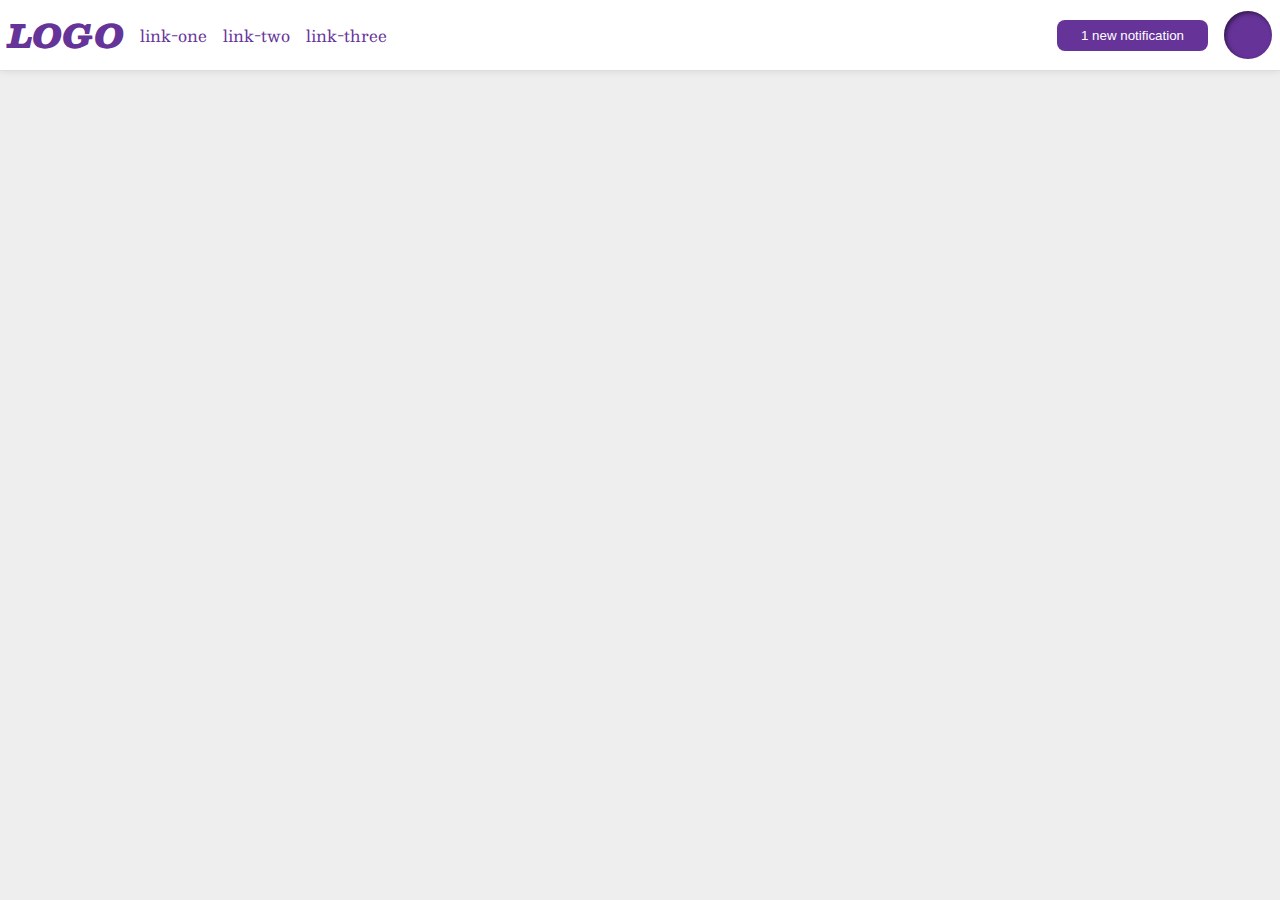
<file: flex/03-flex-header-2/index.html>
<!DOCTYPE html>
<html lang="en">
<head>
  <meta charset="UTF-8">
  <meta http-equiv="X-UA-Compatible" content="IE=edge">
  <meta name="viewport" content="width=device-width, initial-scale=1.0">
  <title>Flex Header 2</title>
  <link rel="stylesheet" href="style.css">
</head>
<body>
  <div class="header">
    <div class="left">
    <div class="logo">
      LOGO
    </div>
    <ul class="links">
      <li><a href="google.com">link-one</a></li>
      <li><a href="google.com">link-two</a></li>
      <li><a href="google.com">link-three</a></li>
    </ul>
  </div>
  <div class="right">
    <button class="notifications">
      1 new notification
    </button>
    <div class="profile-image"></div>
  </div>
  </div>
</body>
</html>
</file>
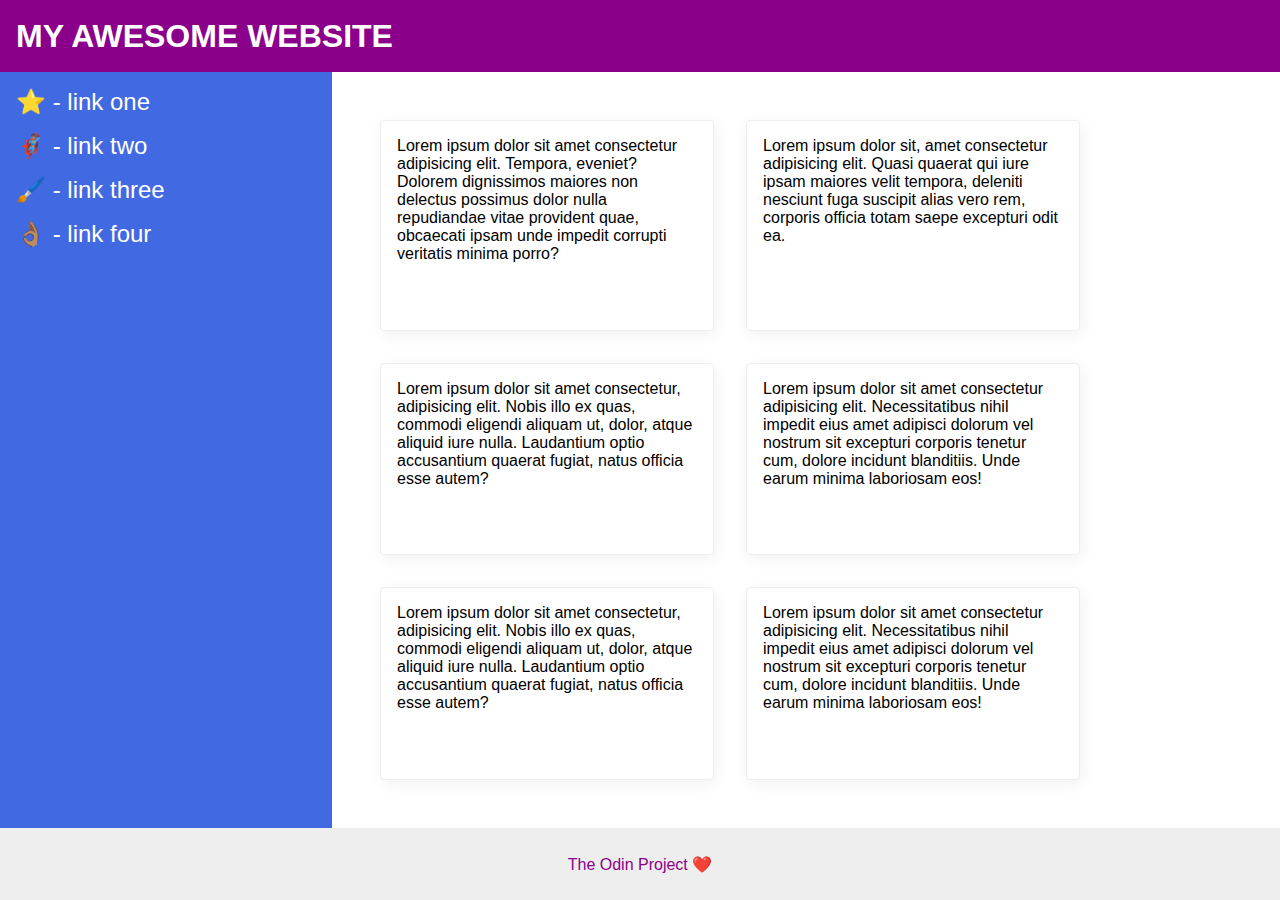
<file: flex/07-flex-layout-2/index.html>
<!DOCTYPE html>
<html lang="en">
<head>
  <meta charset="UTF-8">
  <meta http-equiv="X-UA-Compatible" content="IE=edge">
  <meta name="viewport" content="width=device-width, initial-scale=1.0">
  <title>The Holy Grail</title>
  <link rel="stylesheet" href="style.css">
</head>
<body>
  <div class="header">
    MY AWESOME WEBSITE
  </div>
  <div class="body">
    <div class="sidebar">
      <ul>
        <li><a href="google.com">⭐ - link one</a></li>
        <li><a href="google.com">🦸🏽‍♂️ - link two</a></li>
        <li><a href="google.com">🖌️ - link three</a></li>
        <li><a href="google.com">👌🏽 - link four</a></li>
      </ul>
    </div>
    <div class="container">
      <div class="card">Lorem ipsum dolor sit amet consectetur adipisicing elit. Tempora, eveniet? Dolorem dignissimos maiores non delectus possimus dolor nulla repudiandae vitae provident quae, obcaecati ipsam unde impedit corrupti veritatis minima porro?</div>
      <div class="card">Lorem ipsum dolor sit, amet consectetur adipisicing elit. Quasi quaerat qui iure ipsam maiores velit tempora, deleniti nesciunt fuga suscipit alias vero rem, corporis officia totam saepe excepturi odit ea.</div>
      <div class="card">Lorem ipsum dolor sit amet consectetur, adipisicing elit. Nobis illo ex quas, commodi eligendi aliquam ut, dolor, atque aliquid iure nulla. Laudantium optio accusantium quaerat fugiat, natus officia esse autem?</div>
      <div class="card">Lorem ipsum dolor sit amet consectetur adipisicing elit. Necessitatibus nihil impedit eius amet adipisci dolorum vel nostrum sit excepturi corporis tenetur cum, dolore incidunt blanditiis. Unde earum minima laboriosam eos!</div>
      <div class="card">Lorem ipsum dolor sit amet consectetur, adipisicing elit. Nobis illo ex quas, commodi eligendi aliquam ut, dolor, atque aliquid iure nulla. Laudantium optio accusantium quaerat fugiat, natus officia esse autem?</div>
      <div class="card">Lorem ipsum dolor sit amet consectetur adipisicing elit. Necessitatibus nihil impedit eius amet adipisci dolorum vel nostrum sit excepturi corporis tenetur cum, dolore incidunt blanditiis. Unde earum minima laboriosam eos!</div>
    </div>
  </div>
  <div class="footer">
    The Odin Project ❤️
  </div>
</body>
</html>
</file>
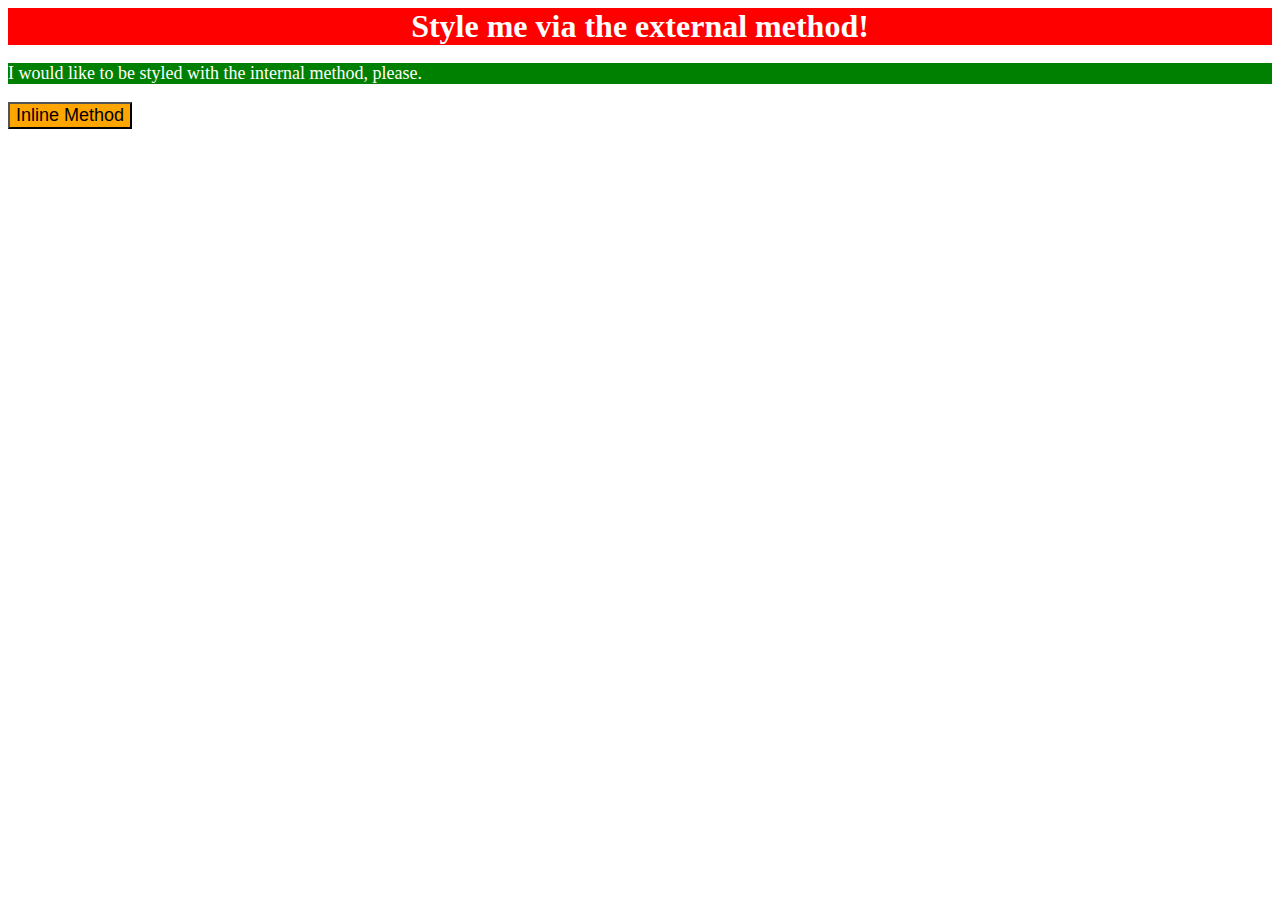
<file: foundations/01-css-methods/index.html>
<!DOCTYPE html>
<html lang="en">
<head>
  <meta charset="UTF-8">
  <meta http-equiv="X-UA-Compatible" content="IE=edge">
  <meta name="viewport" content="width=device-width, initial-scale=1.0">
  <title>Methods for Adding CSS</title>
  <link rel="stylesheet" href="style.css">
  <style>
    p {
      background-color: green;
      color: white;
      font-size: 18px;
    }
  </style>
</head>
<body>
  <div>Style me via the external method!</div>
  <p>I would like to be styled with the internal method, please.</p>
  <button style="font-size: 18px; background-color: orange;"> Inline Method </button>
</body>
</html>
</file>
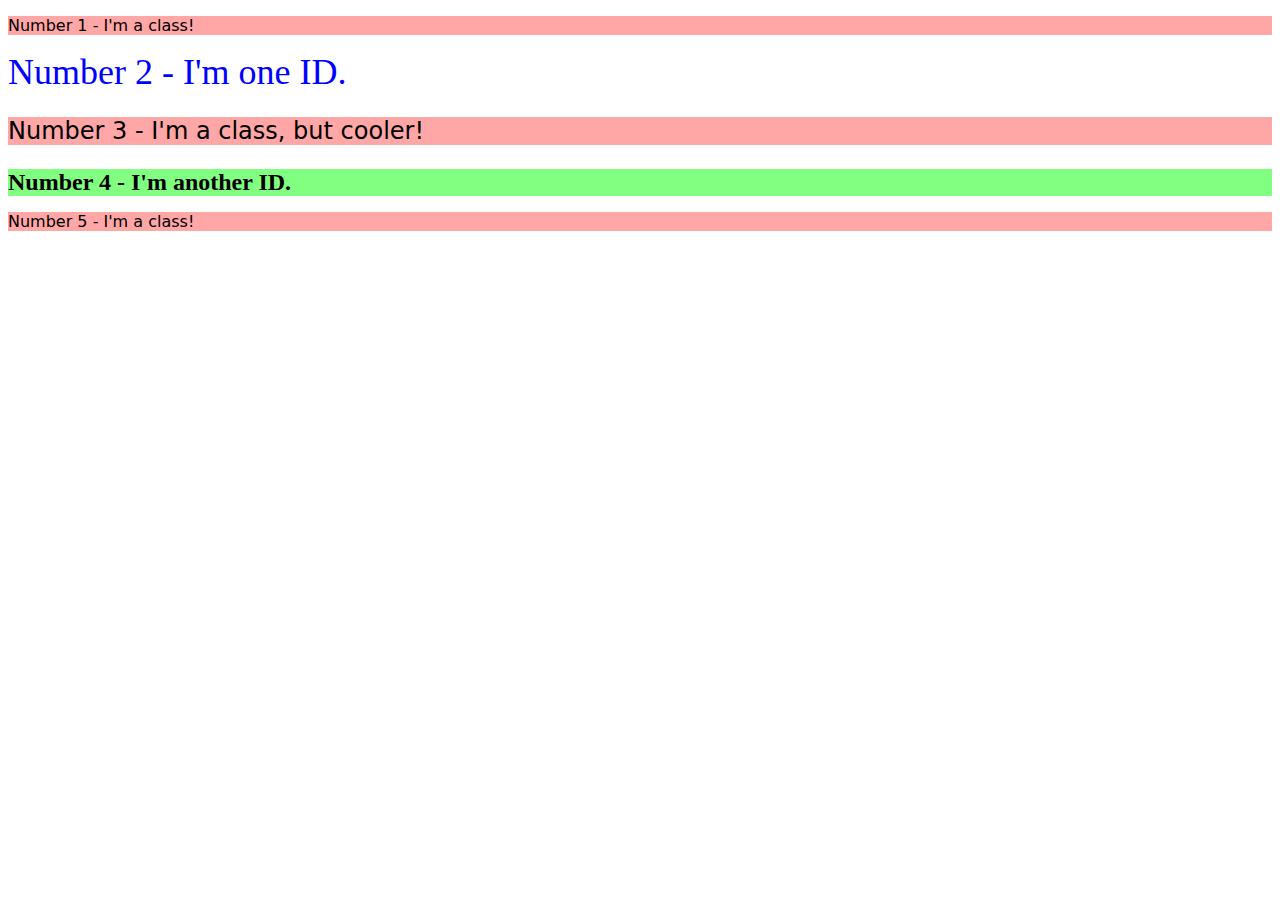
<file: foundations/02-class-id-selectors/index.html>
<!DOCTYPE html>
<html lang="en">
<head>
  <meta charset="UTF-8">
  <meta http-equiv="X-UA-Compatible" content="IE=edge">
  <meta name="viewport" content="width=device-width, initial-scale=1.0">
  <title>Class and ID Selectors</title>
  <link rel="stylesheet" href="style.css">
</head>
<body>
  <p class="odd">Number 1 - I'm a class!</p>
  <div id="two">Number 2 - I'm one ID.</div>
  <p class="odd oddly-cool">Number 3 - I'm a class, but cooler!</p>
  <div id="four">Number 4 - I'm another ID.</div>
  <p class="odd">Number 5 - I'm a class!</p>
</body>
</html>
</file>
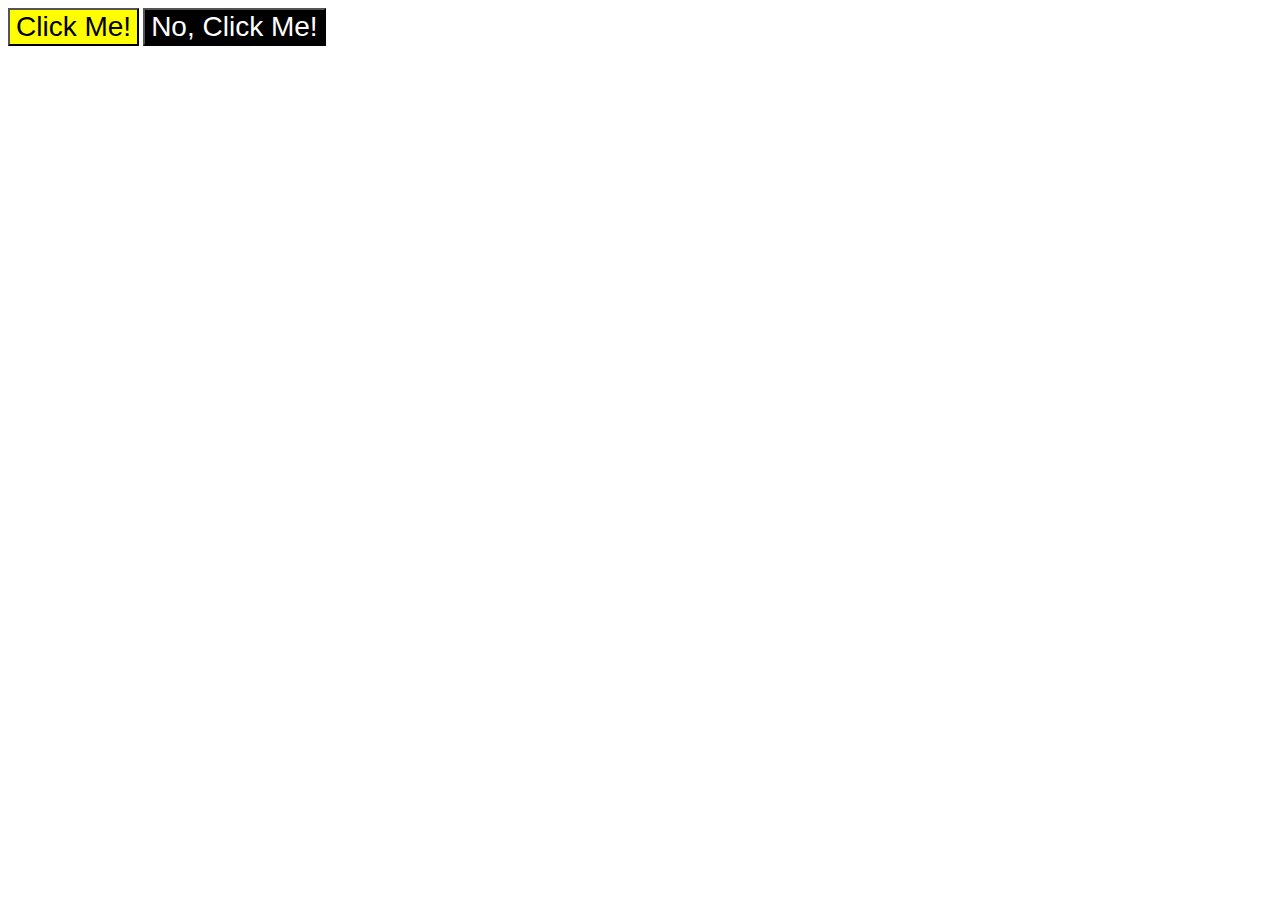
<file: foundations/03-grouping-selectors/index.html>
<!DOCTYPE html>
<html lang="en">
<head>
  <meta charset="UTF-8">
  <meta http-equiv="X-UA-Compatible" content="IE=edge">
  <meta name="viewport" content="width=device-width, initial-scale=1.0">
  <title>Grouping Selectors</title>
  <link rel="stylesheet" href="style.css">
</head>
<body>
  <button class="fancy">Click Me!</button>
  <button class="inverted">No, Click Me!</button>
</body>
</html>
</file>
<file: flex/03-flex-header-2/style.css>
/* this is some magical font-importing.  
you'll learn about it later. */
@import url('https://fonts.googleapis.com/css2?family=Besley:ital,wght@0,400;1,900&display=swap');

body {
  margin: 0;
  background: #eee;
  font-family: Besley, serif;
}

.header {
  background: white;
  border-bottom: 1px solid #ddd;
  box-shadow: 0 0 8px rgba(0,0,0,.1);
  display: flex;
  justify-content: space-between;
  padding: 8px;
}

.profile-image {
  background: rebeccapurple;
  box-shadow: inset 2px 2px 4px rgba(0,0,0,.5);
  border-radius: 50%;
  width: 48px;
  height:  48px;
}

.logo {
  color: rebeccapurple;
  font-size: 32px;
  font-weight: 900;
  font-style: italic;
}

button {
  border: none;
  border-radius: 8px;
  background: rebeccapurple;
  color: white;
  padding: 8px 24px;
}

a {
  /* this removes the line under our links */
  text-decoration: none;
  color: rebeccapurple;
}

ul {
  list-style-type: none;
  display: flex;
  margin: 0;
  padding: 0;
  gap: 16px;
}

.right, .left {
  display: flex;
  align-items: center;
  gap: 16px;
}
</file>
<file: flex/07-flex-layout-2/style.css>
body {
  font-family: -apple-system, BlinkMacSystemFont, 'Segoe UI', Roboto, Oxygen, Ubuntu, Cantarell, 'Open Sans', 'Helvetica Neue', sans-serif;
  margin: 0;
  min-height: 100vh;
}

.header {
  height: 72px;
  background: darkmagenta;
  color: white;
}

.footer {
  height: 72px;
  background: #eee;
  color: darkmagenta;
}

.sidebar {
  width: 300px;
  background: royalblue;
}

.card {
  border: 1px solid #eee;
  box-shadow: 2px 4px 16px rgba(0,0,0,.06);
  border-radius: 4px;
}

body {
  display: flex;
  flex-direction: column;
}

.header {
  display: flex;
  align-items: center;
  padding: 0 16px;
  font-size: 32px;
  font-weight: 900;
}

.body {
  flex: 1;
  display: flex;
}

.sidebar {
  flex-shrink: 0;
  padding: 16px;
}

ul {
  list-style-type: none;
  margin: 0;
  padding: 0;
}

li {
  margin-bottom: 16px;
}

a {
  color: white;
  text-decoration: none;
  font-size: 24px;
}

.container {
  padding: 32px;
  display: flex;
  flex-wrap: wrap;
}

.card {
  padding: 16px;
  margin: 16px;
  width: 300px;
}

.footer {
  display: flex;
  align-items: center;
  justify-content: center;
}
</file>
<file: foundations/01-css-methods/style.css>
div {
    background-color: red;
    color: white;
    font-size: 32px;
    text-align: center;
    font-weight: bold;
  }
</file>
<file: foundations/02-class-id-selectors/style.css>
.odd {
    background-color: rgb(255, 167, 167);
    font-family: Verdana, DejaVu Sans, sans-serif;
  }
  
  .oddly-cool {
    font-size: 24px;
  }
  
  #two {
    color: #0000ff;
    font-size: 36px;
  }
  
  #four {
    background-color: hsl(120, 100%, 75%);
    font-size: 24px;
    font-weight: bold;
  }
</file>
<file: foundations/03-grouping-selectors/style.css>
.inverted,
.fancy {
  font-family: Helvetica, "Times New Roman", sans-serif;
  font-size: 28px;
}

.inverted {
  background-color: black;
  color: white;
}

.fancy {
  background-color: yellow;
}
</file>
